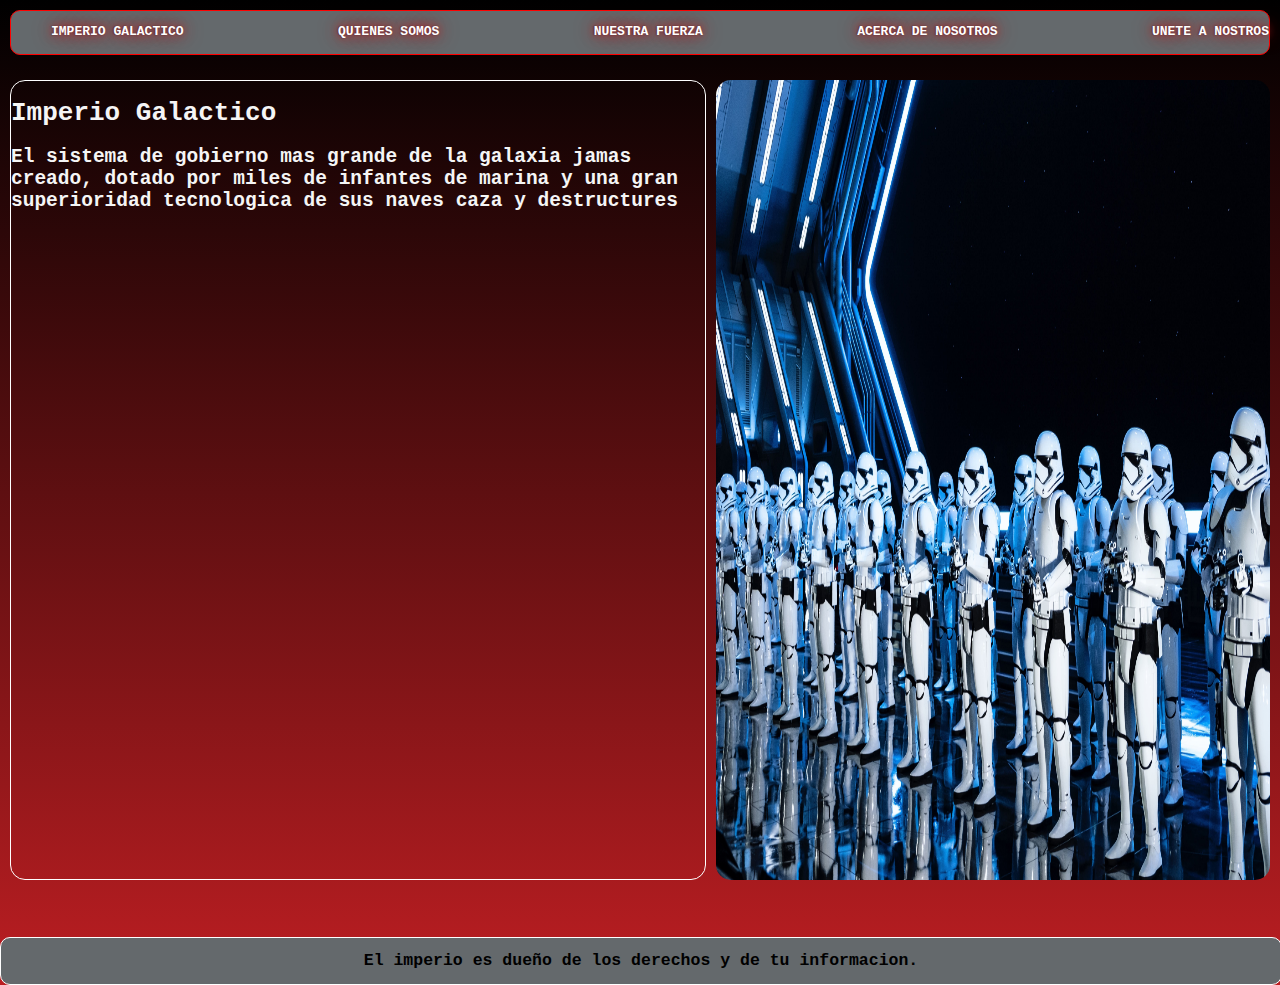
<file: index.html>
<!DOCTYPE html>
<html lang="en">

<head>
    <link rel="stylesheet" href="scss/style.css">
    <meta charset="UTF-8">
    <meta http-equiv="X-UA-Compatible" content="IE=edge">
    <meta name="viewport" content="width=device-width, initial-scale=1.0">
    <meta name="description" content="imperio galactico">
    <meta name="keywords" content="imperio, darth vader, palpatine, stormtrupper, caza tie, sith">
    <title>imperio galactico</title>
</head>

<body>
    <div id="plantilla">
        <header id="header">
            <ul class="nav">
                <li><a href="./index.html">Imperio Galactico</a></li>
                <li><a href="./paginas/quienessomos.html">Quienes somos</a></li>
                <li><a href="./paginas/nuestrafuerza.html">Nuestra fuerza</a></li>
                <li><a href="">Acerca de nosotros</a>
                    <ul>
                        <li><a href="./paginas/nuestroproposito.html">Nuestro propostito</a></li>
                        <li><a href="./paginas/institucional.html">Institucional</a></li>
                        <li><a href="./paginas/arte.html">Espacio artistico</a></li>
                    </ul>
                <li><a href=" ./paginas/uneteanosotros.html">Unete a Nostros</a></li>
            </ul>
        </header>
        <section id="texto">
            <h1>Imperio Galactico<h1>
                    <h2>El sistema de gobierno mas grande de la galaxia jamas creado, dotado por miles de infantes de
                        marina y una gran superioridad tecnologica de sus naves caza y destructures</h2>
        </section>
        <div id="fotoindex">
            <img src="imagenes/stormtrupper2.jpg" alt="stormtrupper" class="imagen">
        </div>
    </div>
    <footer>
        <h2>El imperio es dueño de los derechos y de tu informacion.</h2>
    </footer>
    </div>
</body>

</html>
</file>
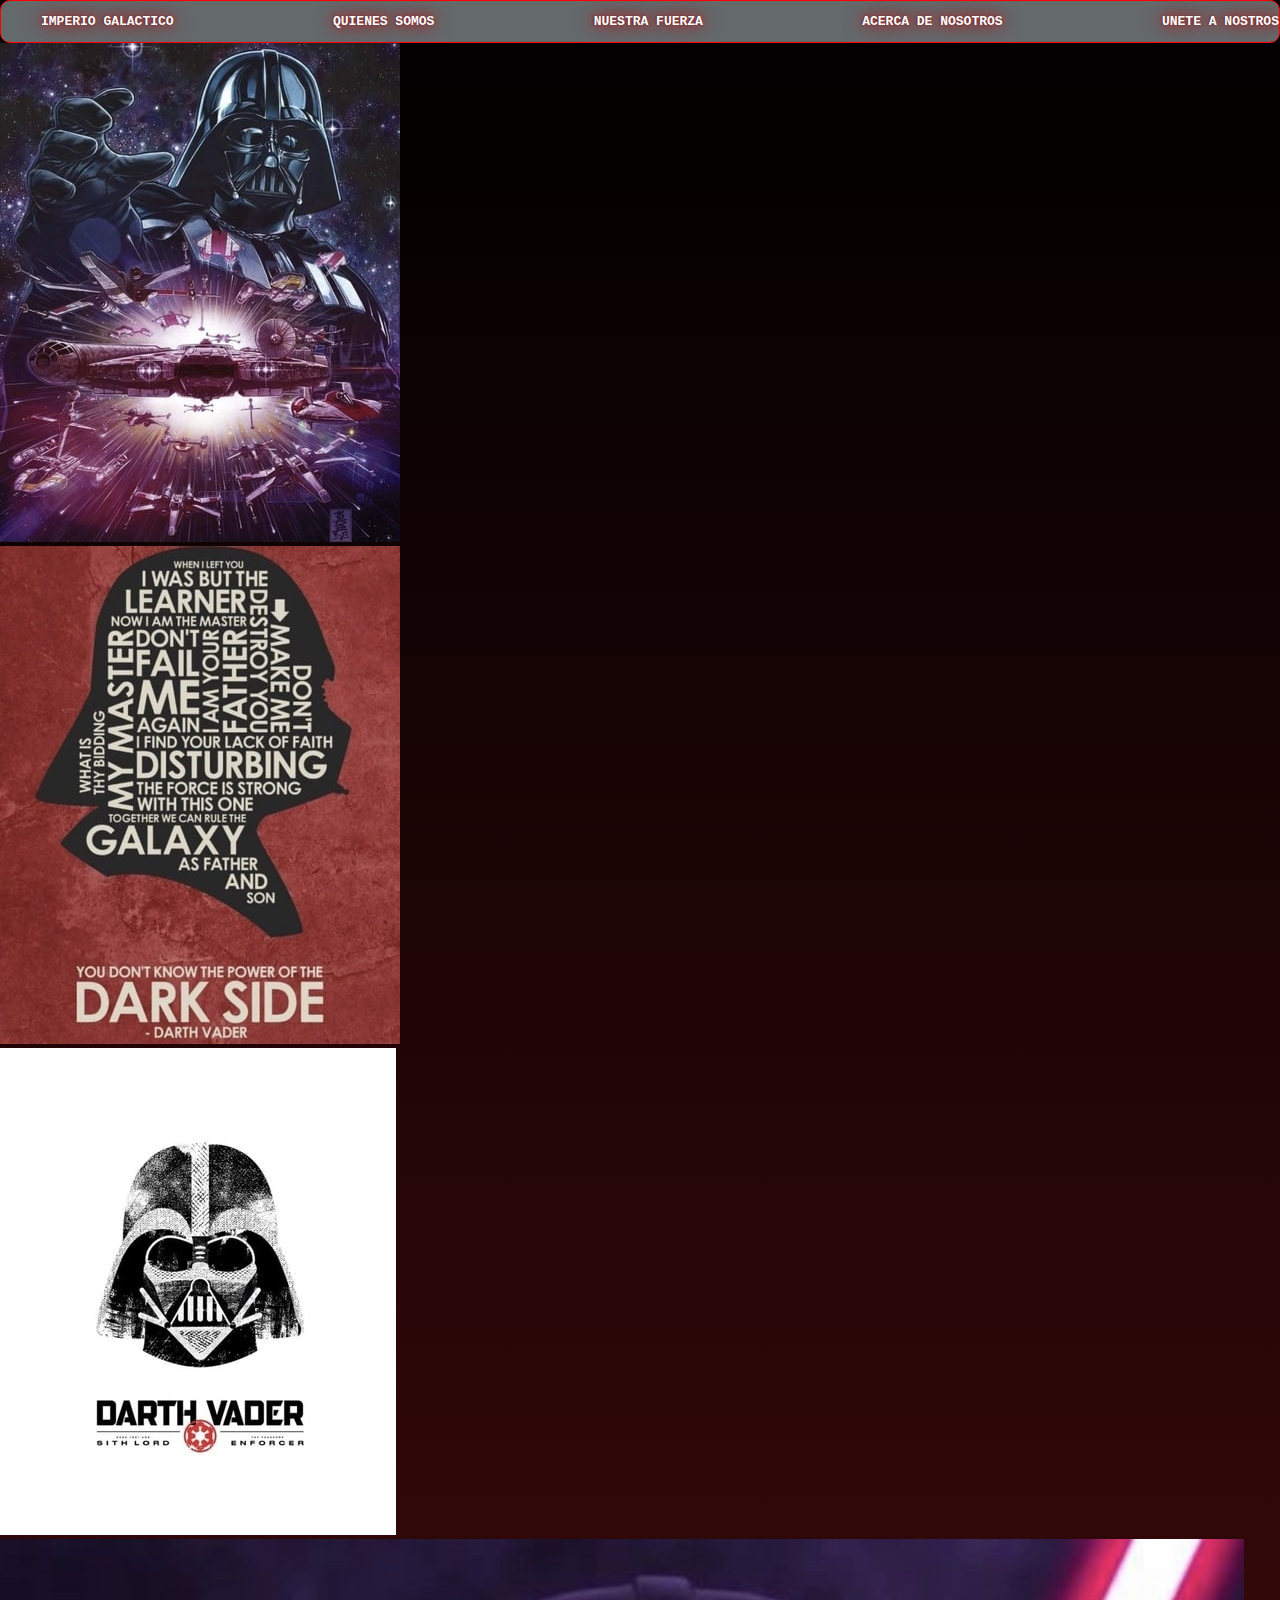
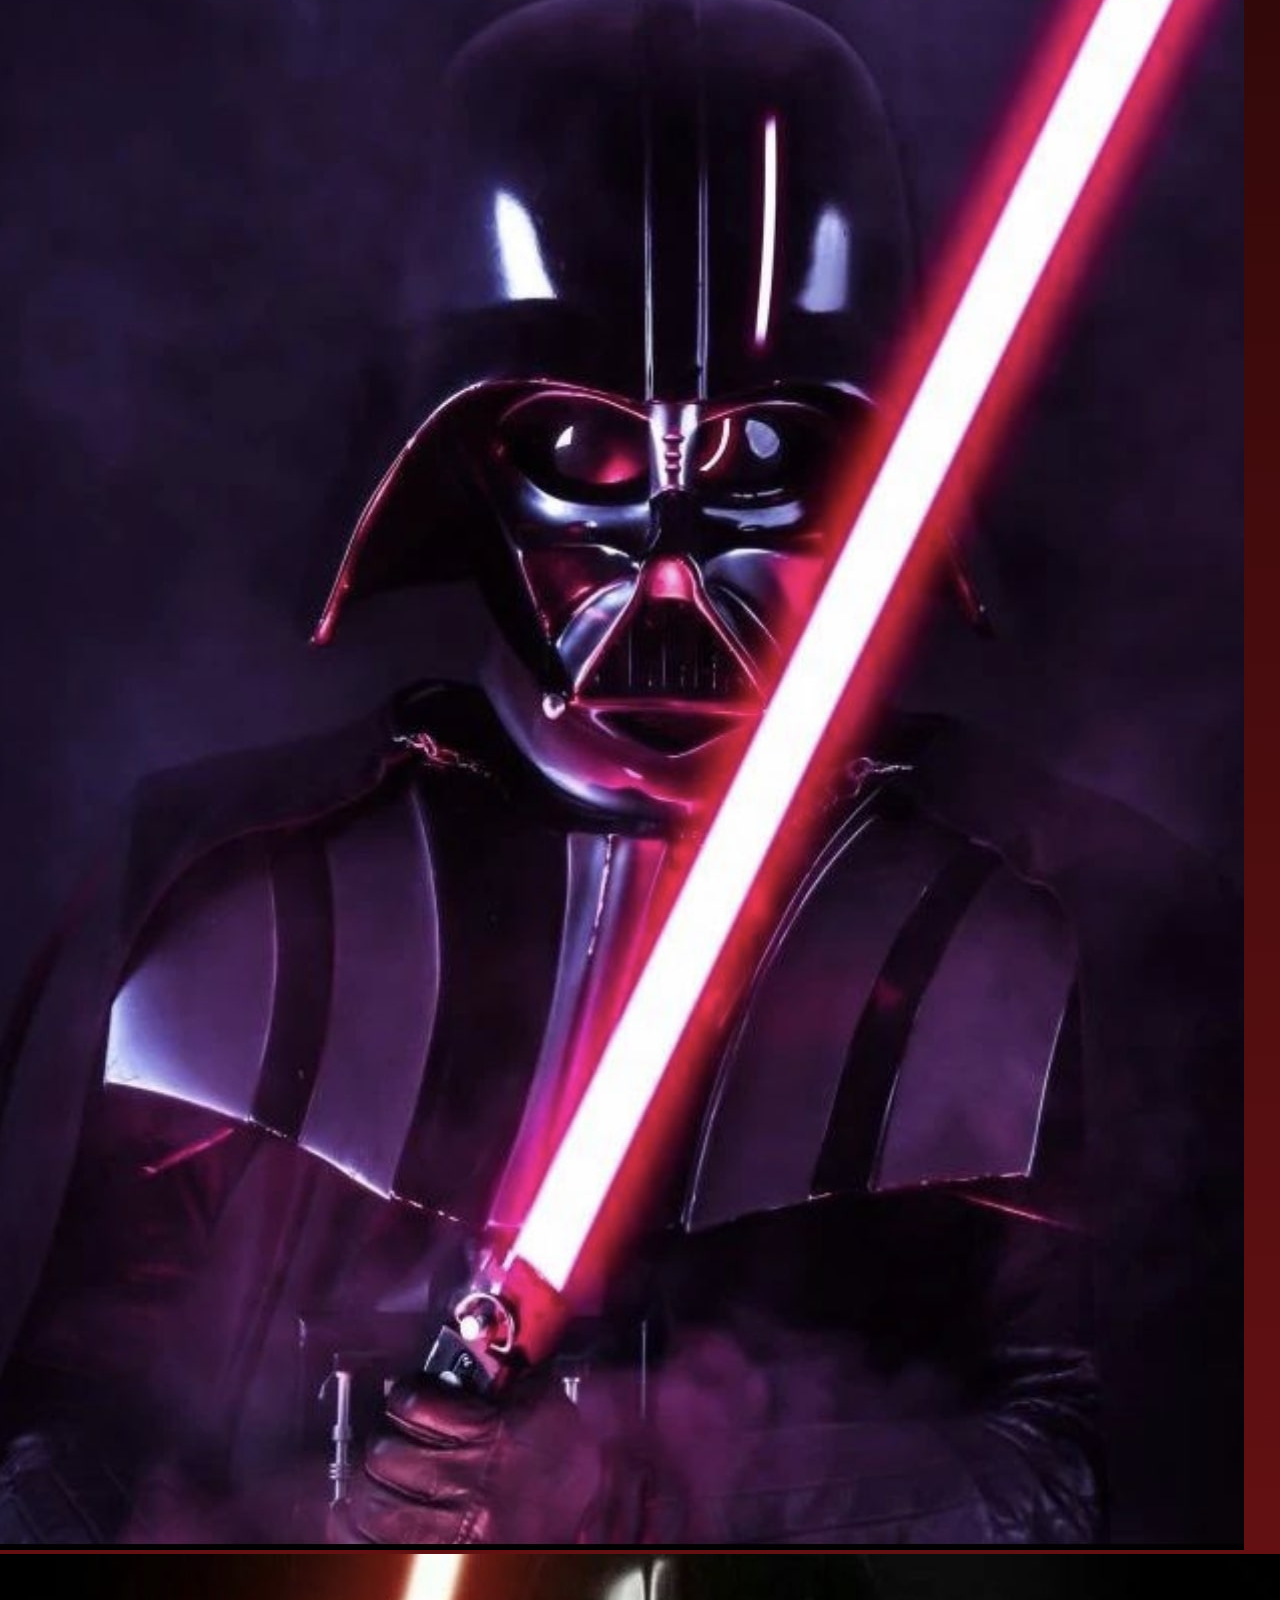
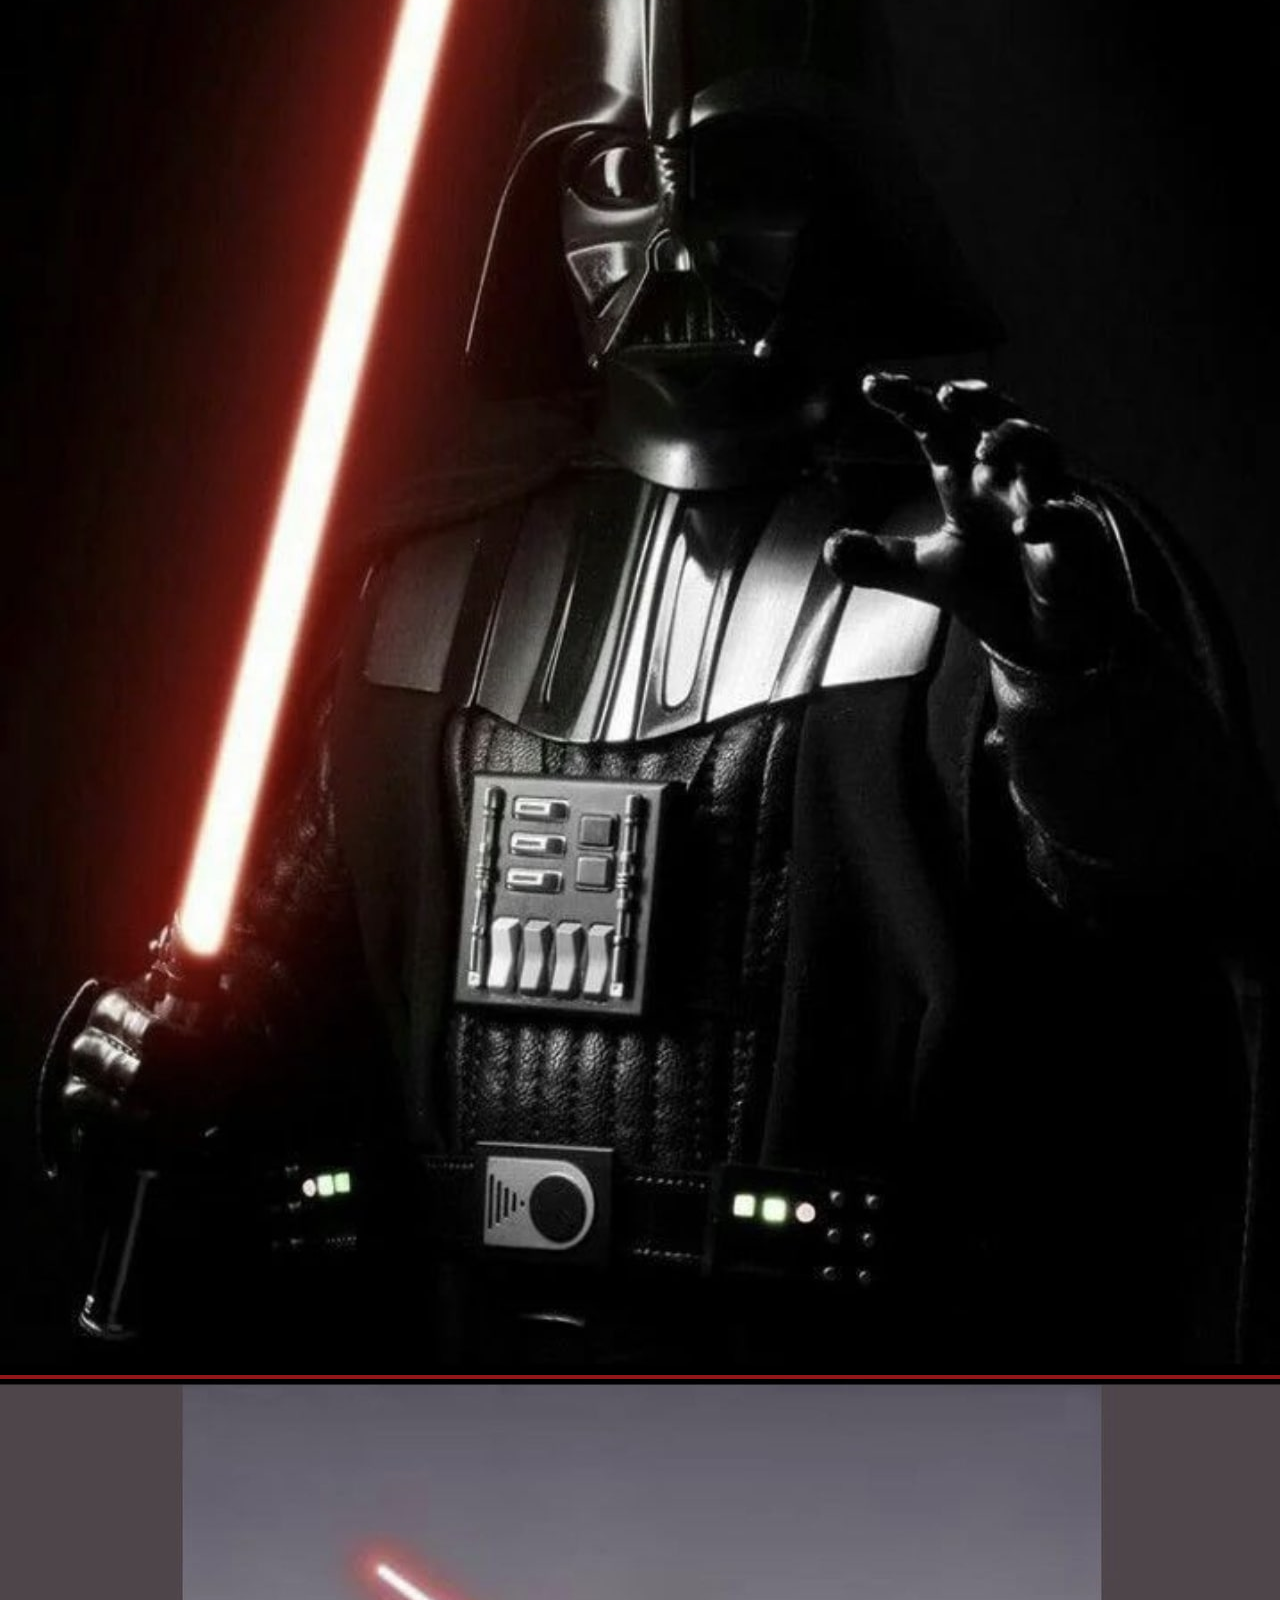
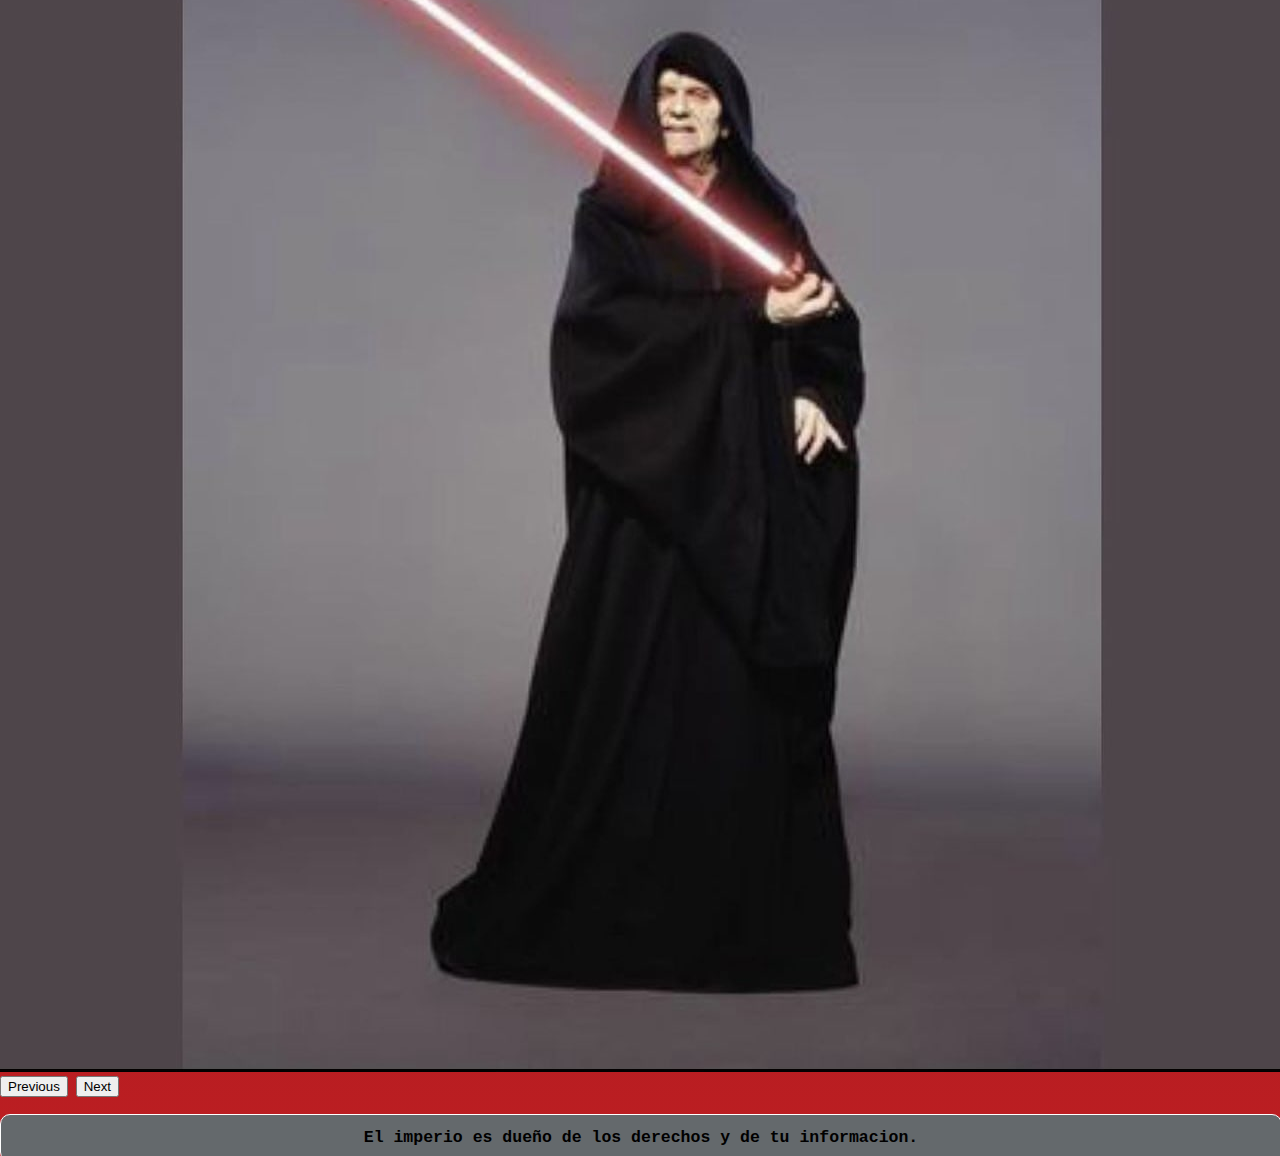
<file: paginas/arte.html>
<!DOCTYPE html>
<html lang="en">

<head>

    <meta charset="UTF-8">
    <meta http-equiv="X-UA-Compatible" content="IE=edge">
    <meta name="viewport" content="width=device-width, initial-scale=1.0">
    <meta name="description" content="arte galactico">
    <meta name="keywords" content="imperio, darth vader, palpatine, stormtrupper, caza tie, sith">
    <title>arte imperial</title>
    <link href="https://cdn.jsdelivr.net/npm/bootstrap@5.0.2/dist/css/bootstrap.min.css" rel="stylesheet"
        integrity="sha384-EVSTQN3/azprG1Anm3QDgpJLIm9Nao0Yz1ztcQTwFspd3yD65VohhpuuCOmLASjC" crossorigin="anonymous">
    <script src="https://cdn.jsdelivr.net/npm/bootstrap@5.0.2/dist/js/bootstrap.bundle.min.js"
        integrity="sha384-MrcW6ZMFYlzcLA8Nl+NtUVF0sA7MsXsP1UyJoMp4YLEuNSfAP+JcXn/tWtIaxVXM"
        crossorigin="anonymous"></script>
    <link rel="stylesheet" href="../scss/style.css">
</head>

<body>

    <header id="header">
        <ul class="nav">
            <li><a href="../index.html">Imperio Galactico</a></li>
            <li><a href="./quienessomos.html">Quienes somos</a></li>
            <li><a href="./nuestrafuerza.html">Nuestra fuerza</a></li>
            <li><a href="">Acerca de nosotros</a>
                <ul>
                    <li><a href="./nuestroproposito.html">Nuestro
                            propostito</a></li>
                    <li><a href="./institucional.html">Institucional</a></li>
                    <li><a href="./arte.html">Espacio artistico</a></li>
                </ul>
            <li><a href=" ./uneteanosotros.html">Unete a Nostros</a></li>
        </ul>
    </header>
    <main>
        <div id="carouselExampleFade" class="carousel slide carousel-fade">
            <div class="carousel-inner">
                <div class="carousel-item active">
                    <img src="../imagenes/vader.jpg" class="d-block w-100" alt="darth vader">
                </div>
                <div class="carousel-item">
                    <img src="../imagenes/darthletras.jpg" class="d-block w-100" alt="darth vader">
                </div>
                <div class="carousel-item">
                    <img src="../imagenes/vaderart.jpg" class="d-block w-100" alt="darth vader">
                </div>
                <div class="carousel-item">
                    <img src="../imagenes/vader1.jpg" class="d-block w-100" alt="darth vader">
                </div>
                <div class="carousel-item">
                    <img src="../imagenes/vader2.jpg" class="d-block w-100" alt="darth vader">
                </div>
                <div class="carousel-item">
                    <img src="../imagenes/palpatine.jpg" class="d-block w-100" alt="palpatine">
                </div>
            </div>
            <button class="carousel-control-prev" type="button" data-bs-target="#carouselExampleFade"
                data-bs-slide="prev">
                <span class="carousel-control-prev-icon" aria-hidden="true"></span>
                <span class="visually-hidden">Previous</span>
            </button>
            <button class="carousel-control-next" type="button" data-bs-target="#carouselExampleFade"
                data-bs-slide="next">
                <span class="carousel-control-next-icon" aria-hidden="true"></span>
                <span class="visually-hidden">Next</span>
            </button>
        </div>
    </main>
    <footer>
        <h2>El imperio es dueño de los derechos y de tu informacion.</h2>
    </footer>
    </div>
</body>
</body>

</html>
</file>
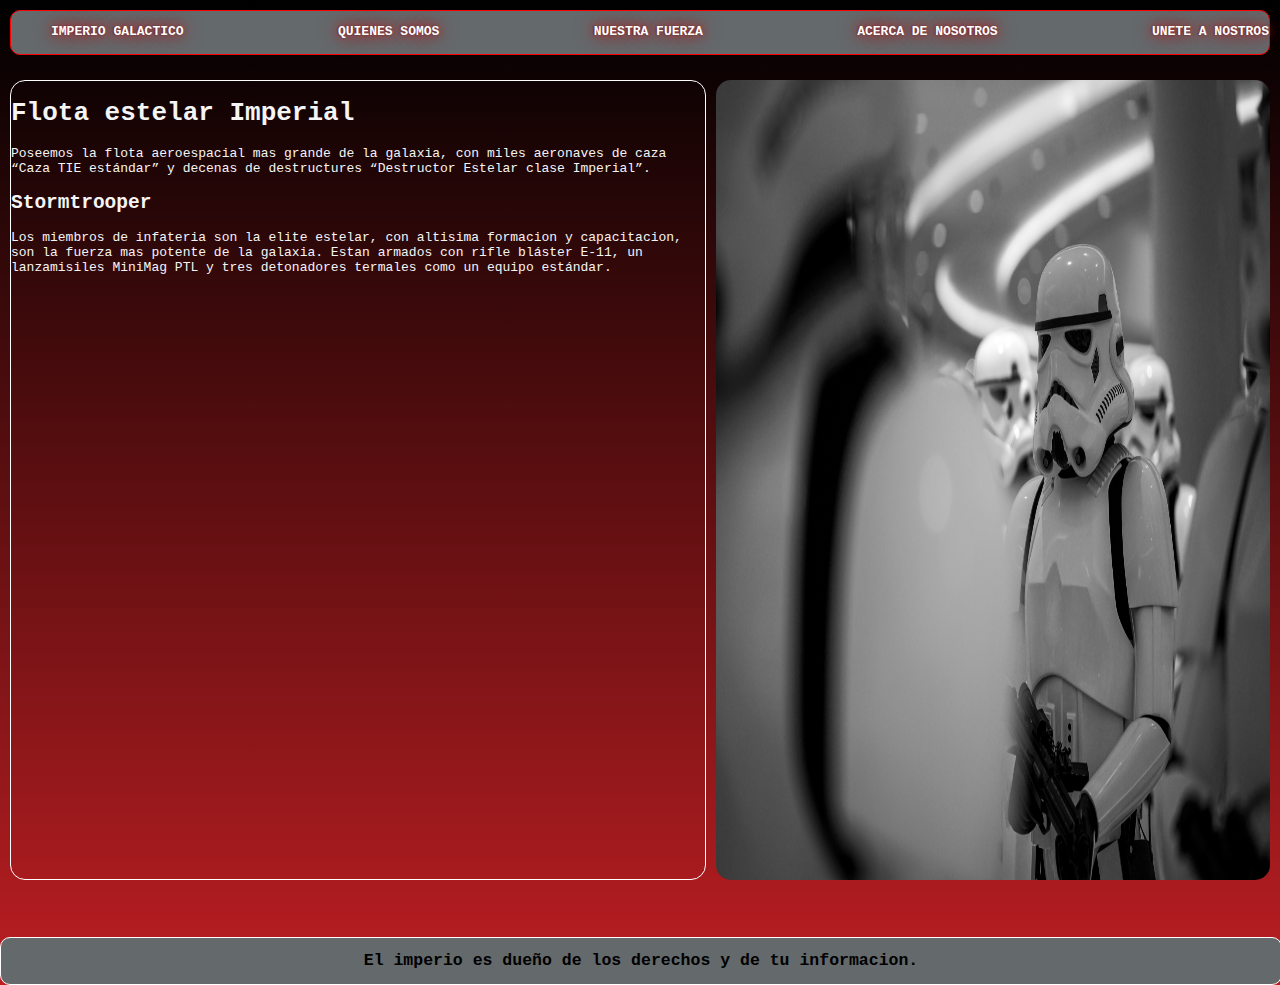
<file: paginas/nuestrafuerza.html>
<!DOCTYPE html>
<html lang="en">

<head>
    <link rel="stylesheet" href="../scss/style.css">
    <meta charset="UTF-8">
    <meta http-equiv="X-UA-Compatible" content="IE=edge">
    <meta name="viewport" content="width=device-width, initial-scale=1.0">
    <meta name="description" content="flota estelar imperial y stormtrupper">
    <meta name="keywords" content="imperio, darth vader, palpatine, stormtrupper, caza tie, sith">
    <title>fuerzas imperiales</title>
</head>

<body>
    <div id="plantilla">
        <header id="header">
            <ul class="nav">
                <li><a href="../index.html">Imperio Galactico</a></li>
                <li><a href="./quienessomos.html">Quienes somos</a></li>
                <li><a href="./nuestrafuerza.html">Nuestra fuerza</a></li>
                <li><a href="">Acerca de nosotros</a>
                    <ul>
                        <li><a href="./nuestroproposito.html">Nuestro
                                propostito</a></li>
                        <li><a href="./institucional.html">Institucional</a></li>
                        <li><a href="./arte.html">Espacio artistico</a></li>
                    </ul>
                <li><a href=" ./uneteanosotros.html">Unete a Nostros</a></li>
            </ul>
        </header>
        <section id="texto">
            <h1>Flota estelar Imperial</h1>
            <p>Poseemos la flota aeroespacial mas grande de la galaxia, con miles aeronaves de caza “Caza TIE estándar”
                y decenas de destructures “Destructor Estelar clase Imperial”.</p>
            <h2>Stormtrooper</h2>
            <p>Los miembros de infateria son la elite estelar, con altisima formacion y capacitacion, son la fuerza mas
                potente de la galaxia. Estan armados con rifle bláster E-11, un lanzamisiles MiniMag PTL y tres
                detonadores termales como un equipo estándar.</p>
        </section>
        <div id="fotoindex">
            <img src="../imagenes/stormtrupper1.jpg" alt="stormtrupper" class="imagen">
        </div>
    </div>
    <footer>
        <h2>El imperio es dueño de los derechos y de tu informacion.</h2>
    </footer>
</body>

</html>
</file>
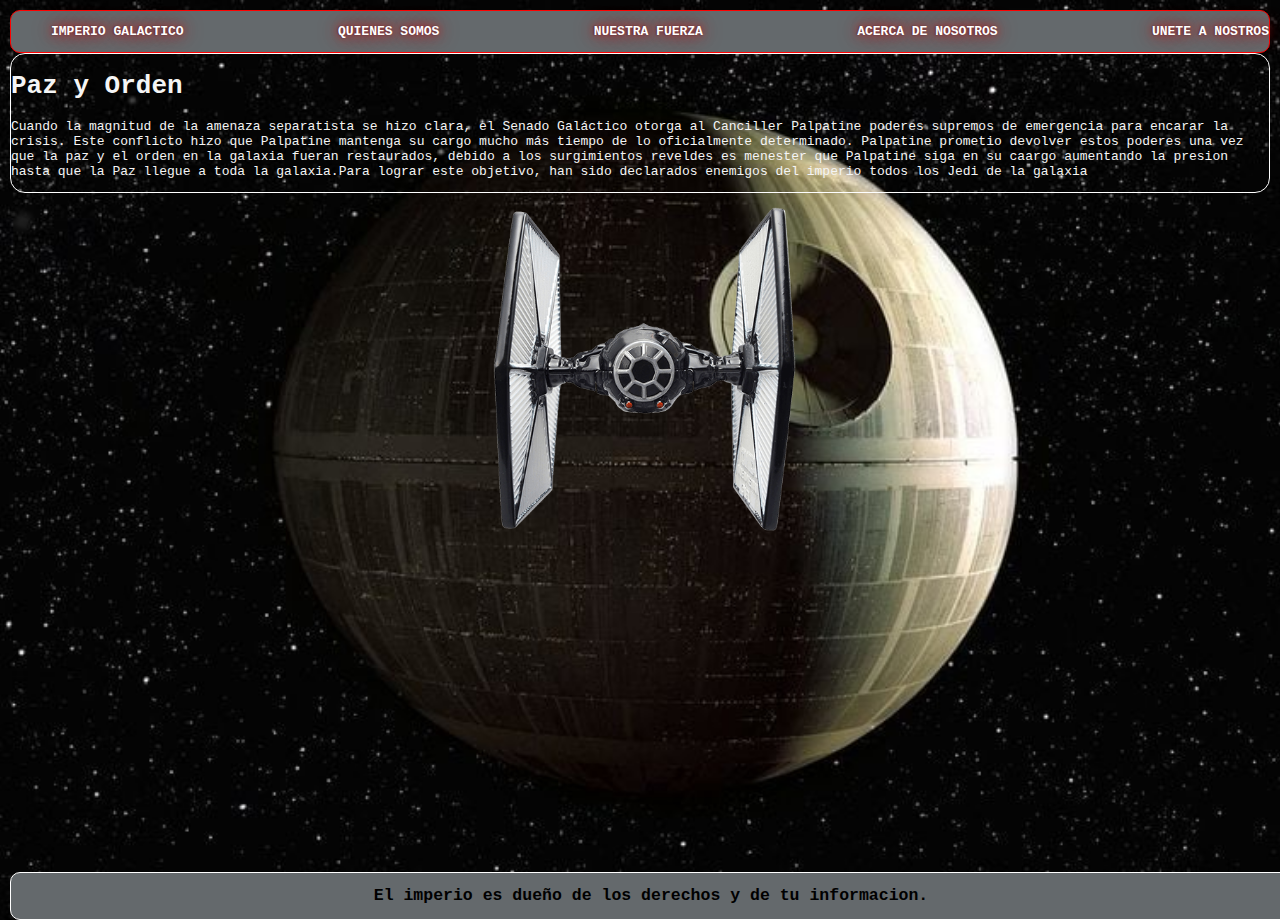
<file: paginas/nuestroproposito.html>
<!DOCTYPE html>
<html lang="en">

<head>
  <link rel="stylesheet" href="../scss/style.css">
  <meta charset="UTF-8">
  <meta http-equiv="X-UA-Compatible" content="IE=edge">
  <meta name="viewport" content="width=device-width, initial-scale=1.0">
  <meta name="description" content="paz y orden en la galaxia">
  <meta name="keywords" content="imperio, darth vader, palpatine, stormtrupper, caza tie, sith">
  <title>proposito imperial</title>
</head>

<body id="confon">
  <header id="header">
    <ul class="nav">
      <li><a href="../index.html">Imperio Galactico</a></li>
      <li><a href="./quienessomos.html">Quienes somos</a></li>
      <li><a href="./nuestrafuerza.html">Nuestra fuerza</a></li>
      <li><a href="">Acerca de nosotros</a>
        <ul>
          <li><a href="./nuestroproposito.html">Nuestro
              propostito</a></li>
          <li><a href="./institucional.html">Institucional</a></li>
          <li><a href="./arte.html">Espacio artistico</a></li>
        </ul>
      <li><a href=" ./uneteanosotros.html">Unete a Nostros</a></li>
    </ul>
  </header>
  <section id="texto">
    <h1>Paz y Orden</h1>
    <p>Cuando la magnitud de la amenaza separatista se hizo clara, el Senado Galáctico otorga al Canciller Palpatine
      poderes supremos de emergencia para encarar la crisis. Este conflicto hizo que Palpatine mantenga su cargo mucho
      más tiempo de lo oficialmente determinado. Palpatine prometio devolver estos poderes una vez que la paz y el
      orden en la galaxia fueran restaurados, debido a los surgimientos reveldes es menester que Palpatine siga en su
      caargo aumentando la presion hasta que la Paz llegue a toda la galaxia.Para lograr este objetivo, han sido
      declarados enemigos del imperio todos los Jedi de la galaxia</p>
  </section>
  </div>
  <img src="../imagenes/cazatie.png" alt="caza tie" width="350px" height="350px" class="shake">
  <footer>
    <h2>El imperio es dueño de los derechos y de tu informacion.</h2>
  </footer>
</body>

</html>
</file>
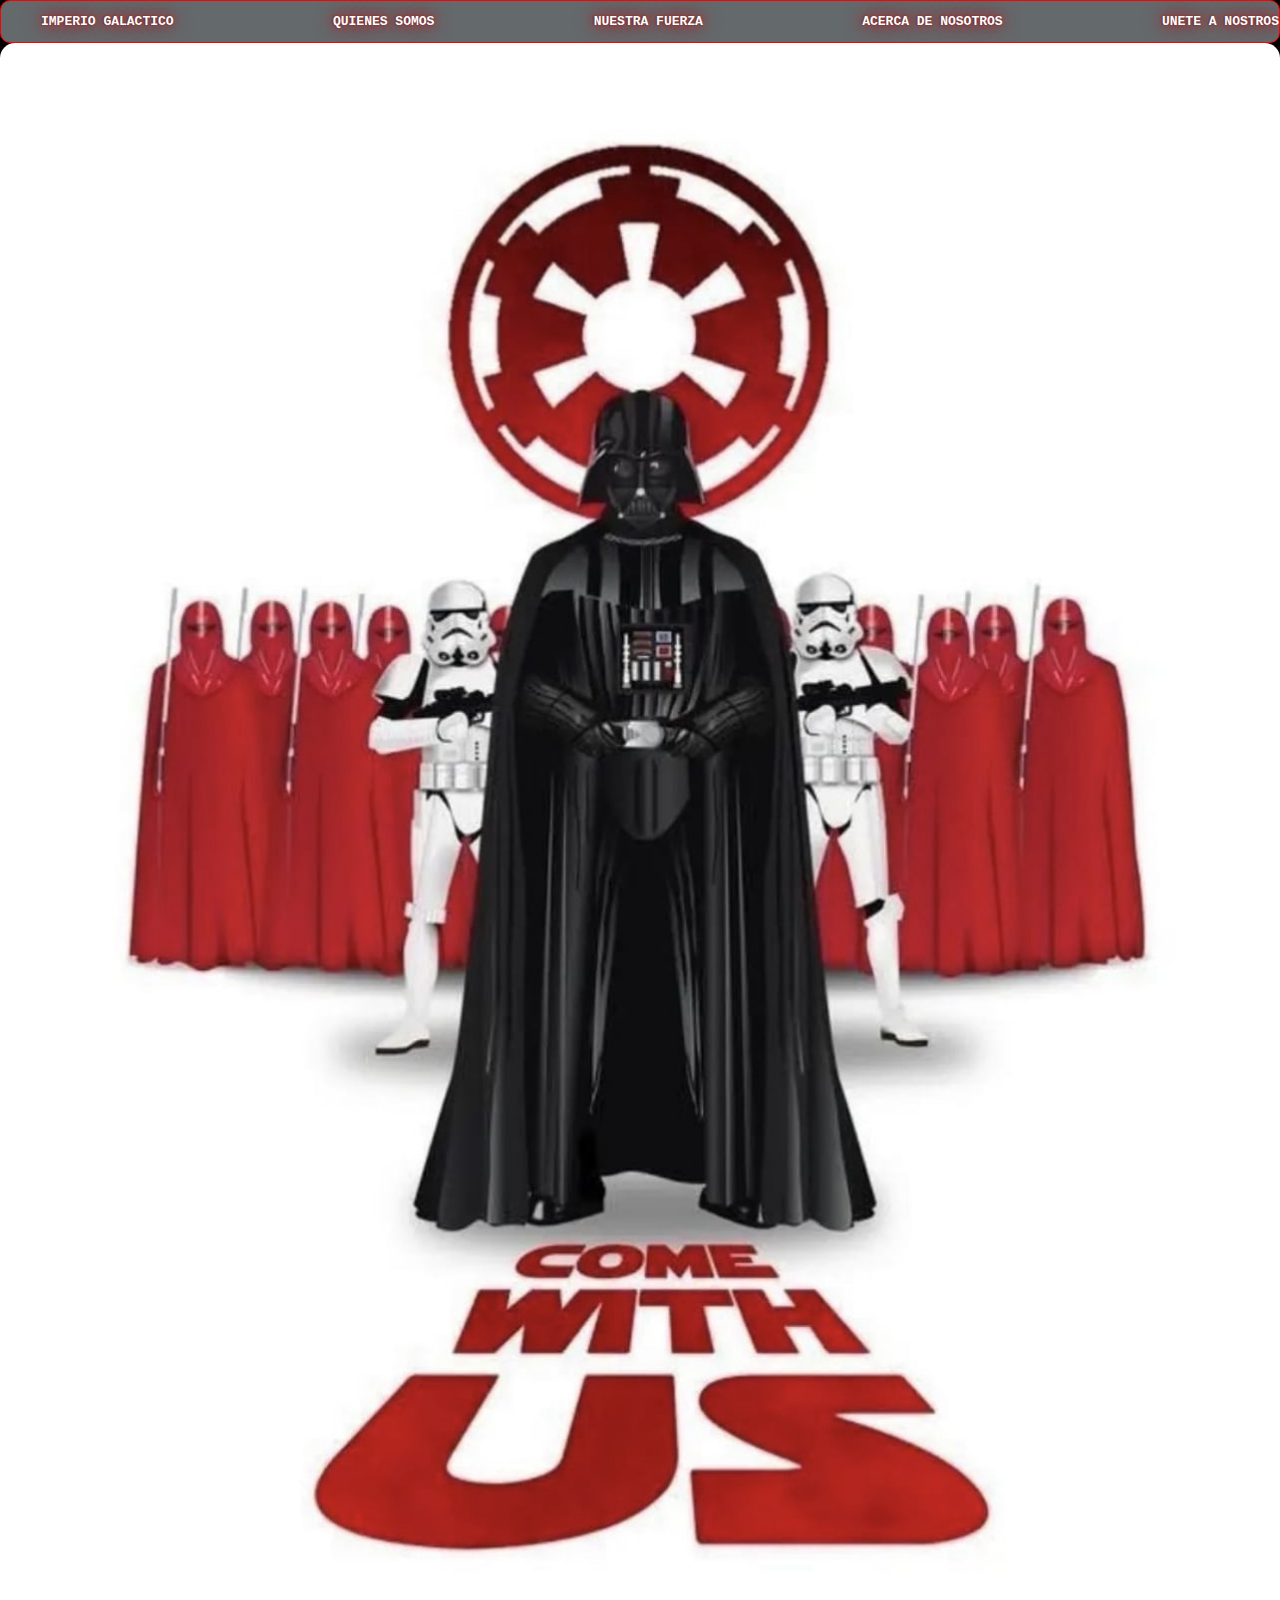
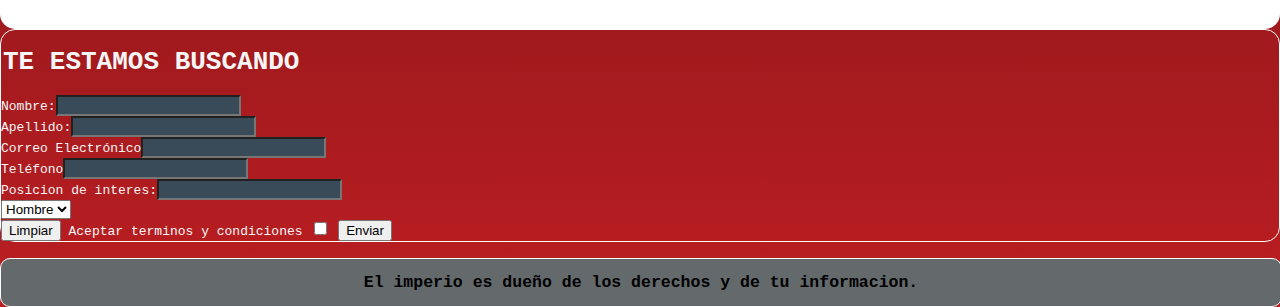
<file: paginas/uneteanosotros.html>
<!DOCTYPE html>
<html lang="en">

<head>
    <link rel="stylesheet" href="../scss/style.css">
    <meta charset="UTF-8">
    <meta http-equiv="X-UA-Compatible" content="IE=edge">
    <meta name="viewport" content="width=device-width, initial-scale=1.0">
    <meta name="description" content="unete al imperio galactico">
    <meta name="keywords" content="imperio, darth vader, palpatine, stormtrupper, caza tie, sith">
    <title>uneteanosotros</title>
</head>

<body>
    <header id="header">
        <ul class="nav">
            <li><a href="../index.html">Imperio Galactico</a></li>
            <li><a href="./quienessomos.html">Quienes somos</a></li>
            <li><a href="./nuestrafuerza.html">Nuestra fuerza</a></li>
            <li><a href="">Acerca de nosotros</a>
                <ul>
                    <li><a href="./nuestroproposito.html">Nuestro
                            propostito</a></li>
                    <li><a href="./institucional.html">Institucional</a></li>
                    <li><a href="./arte.html">Espacio artistico</a></li>
                </ul>
            <li><a href=" ./uneteanosotros.html">Unete a Nostros</a></li>
        </ul>
    </header>
    <div id="fotoindex">
        <img src="../imagenes/tebuscamos.jpg" alt="darth vader" class="imagen">
    </div>
    <main>
        <form>
            <section id="texto">
                <h1>
                    <legend>TE ESTAMOS BUSCANDO</legend>
                </h1>
                <div><label for="name">Nombre:</label><input type="text" name="name" id=""></div>
                <div><label for="lastName">Apellido:</label><input type="text" name="lastName" id=""></div>
                <div><label for="correo">Correo Electrónico</label><input type="email" name="correo" id=""></div>
                <div><label for="numero">Teléfono</label><input type="number" name="telefono" id=""></div>
                <div><label for="">Posicion de interes:</label><input type="text" name="" id=""></div>
                <div><select name="Genero" id="">
                        <option value="hombre">Hombre</option>
                        <option value="mujer">Mujer</option>
                        <option value="otros">Otros</option>
                    </select></div>
                <input type="reset" value="Limpiar">
                <label>Aceptar terminos y condiciones</label>
                <input type="checkbox" name="aceptar" value="verdadero">
                <input type="submit" value="Enviar">
            </section>
        </form>
    </main>
    <footer>
        <h2>El imperio es dueño de los derechos y de tu informacion.</h2>
    </footer>
</body>

</html>
</file>
<file: scss/style.css>
body {
  margin: 0;
  padding: 0;
  background: linear-gradient(to bottom, #000000, #BC1E22);
  background-repeat: no-repeat;
  background-size: 100% 100%;
  font-family: monospace;
  position: relative;
  padding-bottom: 5em;
}

a {
  color: whitesmoke;
  text-decoration: none;
}
a:hover {
  color: #394A59;
}

header {
  grid-area: header;
  background-color: #64696C;
  border: solid 1px red;
  border-radius: 10px;
  color: #fff;
  text-shadow: 0 0 0.625em #bc1e22, 0 0 1.5625em #bc1e22, -0.0625em 0 0.125em rgba(0, 0, 0, 0.5);
}

#plantilla {
  display: grid;
  height: 100vh;
  grid-template-areas: " header header " " texto fotoindex " " footer footer ";
  grid-template-rows: 45px auto 5px;
  grid-column-gap: 10px;
  grid-row-gap: 25px;
  padding: 10px;
}

footer {
  display: grid;
  justify-content: center;
  align-items: center;
  grid-area: footer;
  color: black;
  background-color: #64696C;
  border: solid 1px #FFFFFF;
  border-radius: 10px;
  font-size: 11px;
  align-self: center;
  bottom: 0;
  position: absolute;
  width: 100%;
}

ul {
  display: flex;
  justify-content: space-between;
  align-items: center;
  list-style: none;
}
ul li {
  font-weight: bold;
  color: red;
  text-transform: uppercase;
  border-radius: 5px;
}
ul li:hover {
  background-color: crimson;
}

.nav > li {
  float: left;
}
.nav li a {
  color: #fff;
  display: block;
  border-radius: 5px;
}
.nav li a:hover {
  color: #394A59;
  background-color: crimson;
}
.nav li ul {
  display: none;
  position: absolute;
}
.nav li:hover > ul {
  display: block;
  color: #fff;
}

.shake {
  font-size: 10rem;
  margin: auto;
  border-radius: 10%;
  display: flex;
}
.shake:hover {
  -webkit-animation: agitar 3s;
          animation: agitar 3s;
  -webkit-animation-iteration-count: infinite;
          animation-iteration-count: infinite;
}

@-webkit-keyframes agitar {
  0% {
    transform: translate(1px, 1px) rotate(0deg);
  }
  10% {
    transform: translate(-1px, -2px) rotate(-1deg);
  }
  20% {
    transform: translate(-3px, 0px) rotate(1deg);
  }
  30% {
    transform: translate(3px, 2px) rotate(0deg);
  }
  40% {
    transform: translate(1px, -1px) rotate(1deg);
  }
  50% {
    transform: translate(-1px, 2px) rotate(-1deg);
  }
  60% {
    transform: translate(-3px, 1px) rotate(0deg);
  }
  70% {
    transform: translate(3px, 1px) rotate(-1deg);
  }
  80% {
    transform: translate(-1px, 2px) rotate(-1deg);
  }
  90% {
    transform: translate(-1px, 2px) rotate(-1deg);
  }
  100% {
    transform: translate(1px, -2px) rotate(-1deg);
  }
}

@keyframes agitar {
  0% {
    transform: translate(1px, 1px) rotate(0deg);
  }
  10% {
    transform: translate(-1px, -2px) rotate(-1deg);
  }
  20% {
    transform: translate(-3px, 0px) rotate(1deg);
  }
  30% {
    transform: translate(3px, 2px) rotate(0deg);
  }
  40% {
    transform: translate(1px, -1px) rotate(1deg);
  }
  50% {
    transform: translate(-1px, 2px) rotate(-1deg);
  }
  60% {
    transform: translate(-3px, 1px) rotate(0deg);
  }
  70% {
    transform: translate(3px, 1px) rotate(-1deg);
  }
  80% {
    transform: translate(-1px, 2px) rotate(-1deg);
  }
  90% {
    transform: translate(-1px, 2px) rotate(-1deg);
  }
  100% {
    transform: translate(1px, -2px) rotate(-1deg);
  }
}
#texto {
  grid-area: texto;
  color: whitesmoke;
  border: solid 1px #FFFFFF;
  border-radius: 15px;
}

.imagen {
  width: 100%;
  height: 100%;
  border-radius: 15px;
}

.carousel-inner {
  width: 100%;
  height: auto;
}

#fotoindex {
  grid-area: fotoindex;
  display: flex;
  background-size: 100% 100%;
}

ol {
  list-style: none;
}

form {
  position: left;
  border: none;
}
form legend {
  font-weight: bold;
}
form input[type=text], form input[type=email], form input[type=number] {
  background-color: #394A59;
}

#confon {
  background-image: url("../imagenes/death-star.JPG");
  background-repeat: no-repeat;
  background-size: cover;
  background-position: center;
  height: 100vh;
  padding: 10px;
}

@media screen and (max-width: 576px) {
  body {
    background: linear-gradient(to bottom, #000000, #BC1E22);
    background-repeat: no-repeat;
  }
  #plantilla {
    grid-template-areas: " header header " " texto texto " " fotoindex fotoindex " " footer footer ";
    display: grid;
    height: 100%;
    grid-template-rows: auto auto 400px 5px;
    grid-column-gap: 10px;
    grid-row-gap: 25px;
    padding: 10px;
  }
  #confon {
    background-image: url("../imagenes/death-star.JPG");
    background-repeat: no-repeat;
    background-size: cover;
    background-position: center;
    height: 1000px;
  }
  header {
    grid-area: header;
    align-items: center;
    color: #fff;
    background-color: transparent;
    text-shadow: 0 0 0.625em #bc1e22, 0 0 1.5625em #bc1e22, -0.0625em 0 0.125em rgba(0, 0, 0, 0.5);
  }
  ul {
    display: flex;
    list-style: none;
    flex-direction: column;
    align-items: center;
  }
  ul li {
    padding: 15px;
  }
  .nav ul li {
    padding: 5px;
  }
}/*# sourceMappingURL=style.css.map */
</file>
